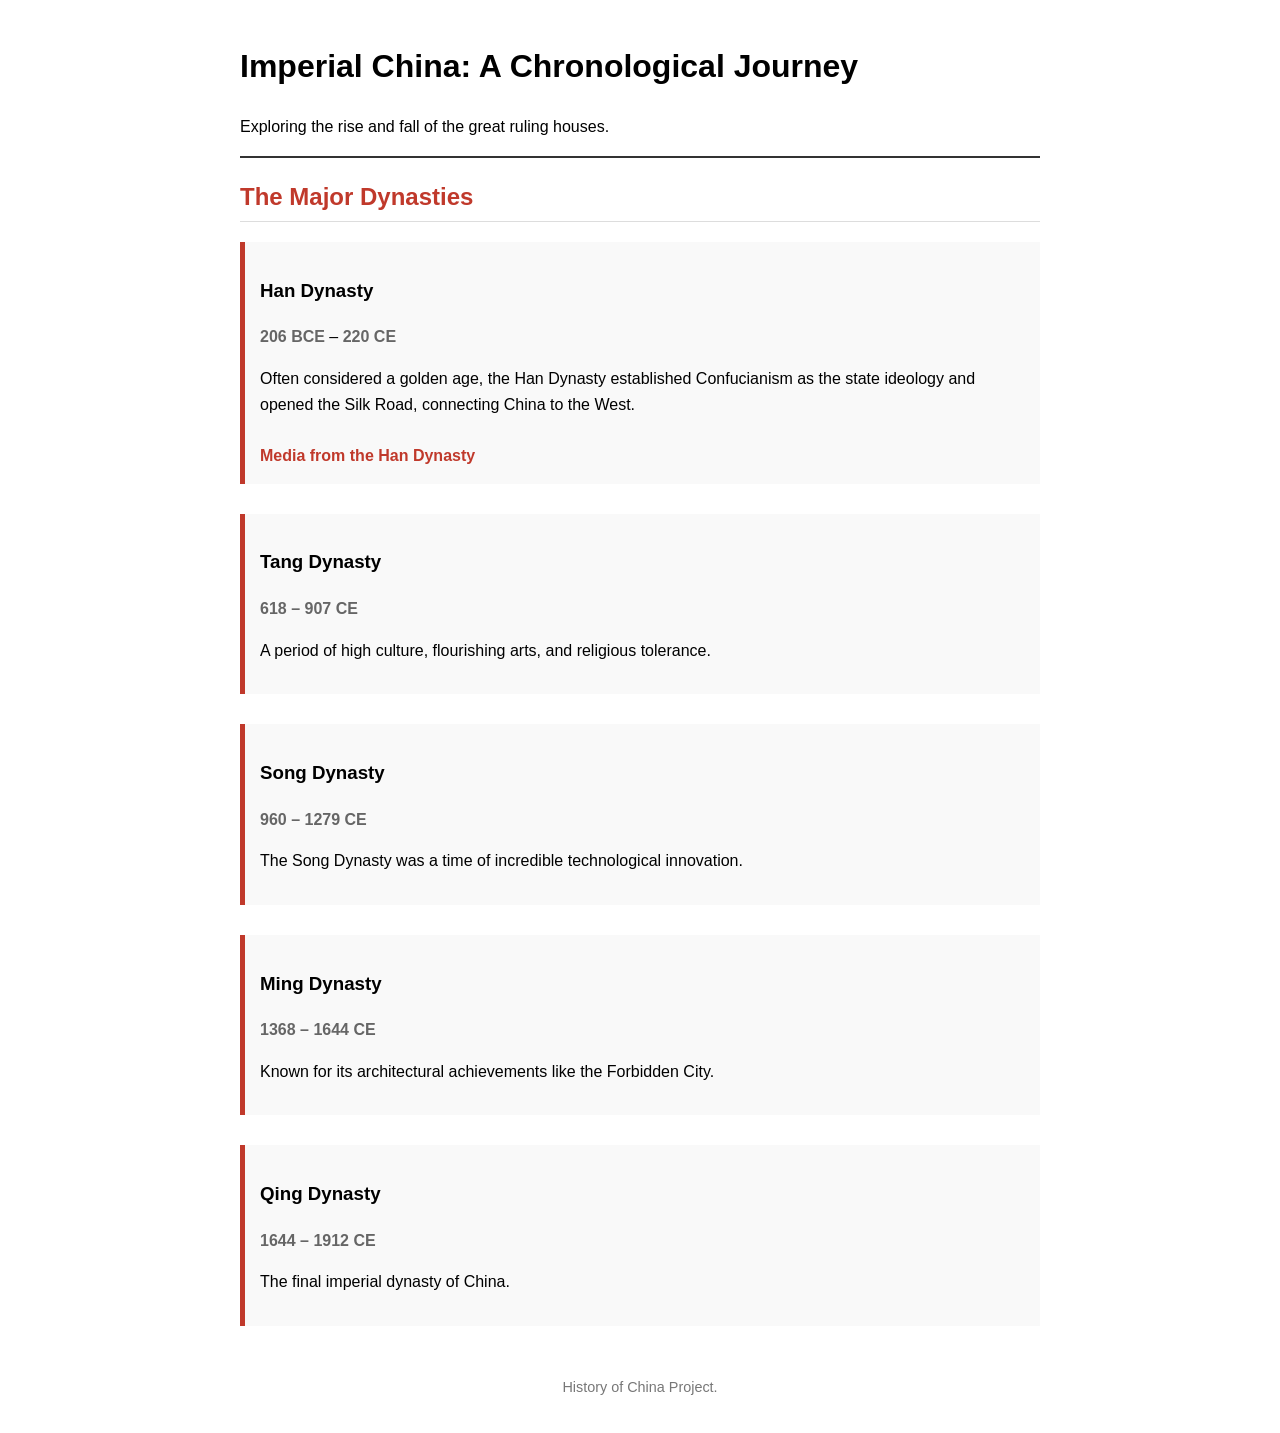
<file: index.html>
<!DOCTYPE html>
<html lang="en">
<head>
    <meta charset="UTF-8">
    <meta name="viewport" content="width=device-width, initial-scale=1.0">
    <title>Chronology of Chinese Dynasties</title>
    <!-- <style>
        body { font-family: sans-serif; line-height: 1.6; max-width: 800px; margin: 0 auto; padding: 20px; }
        header { border-bottom: 2px solid #333; margin-bottom: 20px; }
        .dynasty-card { margin-bottom: 30px; padding: 15px; border-left: 5px solid #c0392b; background: #f9f9f9; }
        .dynasty-card a { display: inline-block; margin-top: 10px; color: #c0392b; font-weight: bold; text-decoration: none; }
        .dynasty-card a:hover { text-decoration: underline; }
        time { font-weight: bold; color: #666; }
        footer { margin-top: 50px; font-size: 0.9em; color: #777; text-align: center; }
    </style> -->
    <link rel="stylesheet" href="style.css">
</head>
<body>

    <header>
        <h1>Imperial China: A Chronological Journey</h1>
        <p>Exploring the rise and fall of the great ruling houses.</p>
    </header>

    <main>
        <section id="dynasties">
            <h2>The Major Dynasties</h2>

            <article class="dynasty-card">
                <h3>Han Dynasty</h3>
                <p><time datetime="-0206">206 BCE</time> – <time datetime="0220">220 CE</time></p>
                <p>Often considered a golden age, the Han Dynasty established Confucianism as the state ideology and opened the Silk Road, connecting China to the West.</p>
                <a href="han-dynasty.html">Media from the Han Dynasty</a>
            </article>

            <article class="dynasty-card">
                <h3>Tang Dynasty</h3>
                <p><time>618 – 907 CE</time></p>
                <p>A period of high culture, flourishing arts, and religious tolerance.</p>
            </article>

            <article class="dynasty-card">
                <h3>Song Dynasty</h3>
                <p><time>960 – 1279 CE</time></p>
                <p>The Song Dynasty was a time of incredible technological innovation.</p>
            </article>

            <article class="dynasty-card">
                <h3>Ming Dynasty</h3>
                <p><time>1368 – 1644 CE</time></p>
                <p>Known for its architectural achievements like the Forbidden City.</p>
            </article>

            <article class="dynasty-card">
                <h3>Qing Dynasty</h3>
                <p><time>1644 – 1912 CE</time></p>
                <p>The final imperial dynasty of China.</p>
            </article>
        </section>
    </main>

    <footer>
        <p>History of China Project.</p>
    </footer>

</body>
</html>
</file>
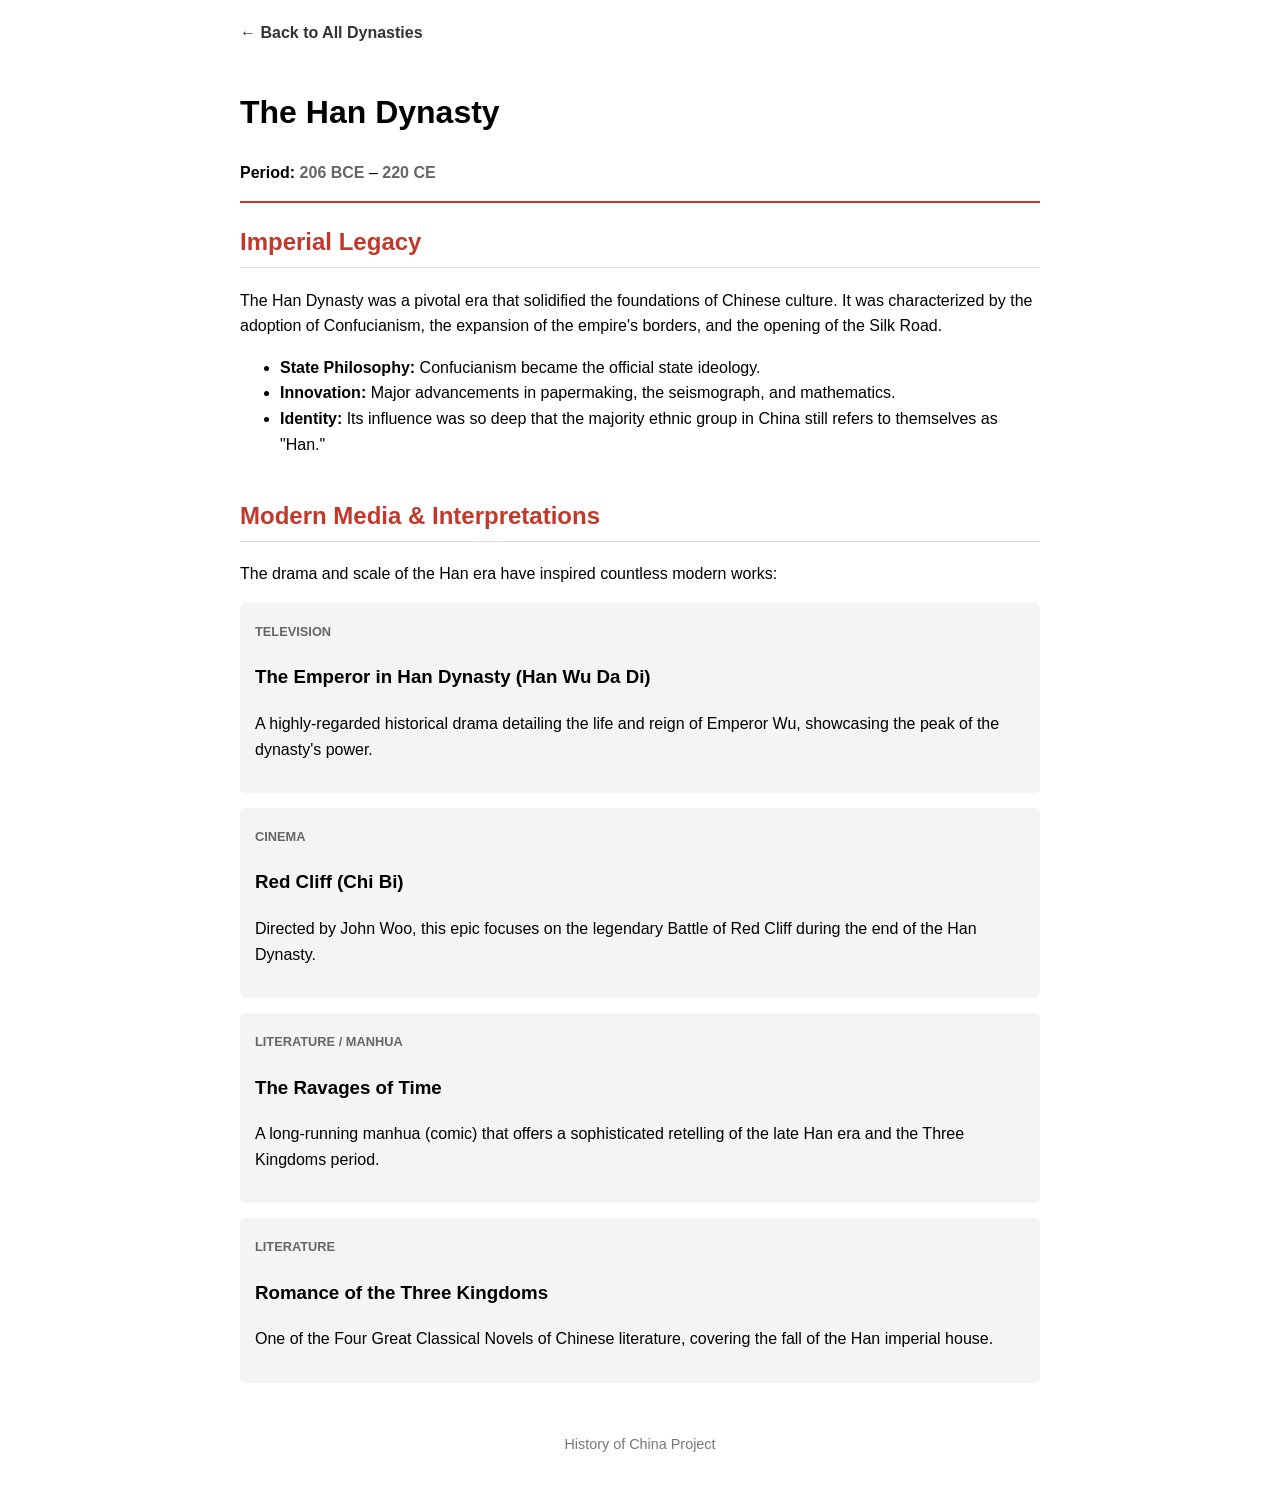
<file: han-dynasty.html>
<!DOCTYPE html>
<html lang="en">
<head>
    <meta charset="UTF-8">
    <meta name="viewport" content="width=device-width, initial-scale=1.0">
    <title>The Han Dynasty: A Golden Age</title>
    <!-- <style>
        body { font-family: sans-serif; line-height: 1.6; max-width: 800px; margin: 0 auto; padding: 20px; }
        header { border-bottom: 2px solid #c0392b; margin-bottom: 20px; }
        section { margin-bottom: 40px; }
        h2 { color: #c0392b; border-bottom: 1px solid #ddd; padding-bottom: 5px; }
        .media-item { background: #f4f4f4; padding: 15px; margin-bottom: 15px; border-radius: 5px; }
        .media-tag { font-size: 0.8em; font-weight: bold; text-transform: uppercase; color: #666; }
        .back-link { display: inline-block; margin-bottom: 20px; text-decoration: none; color: #333; font-weight: bold; }
        footer { margin-top: 50px; font-size: 0.9em; color: #777; text-align: center; }
    </style> -->
    <link rel="stylesheet" href="style.css">
</head>
<body>

    <nav>
        <a href="index.html" class="back-link">&larr; Back to All Dynasties</a>
    </nav>

    <header class="han-header">
        <h1>The Han Dynasty</h1>
        <p><strong>Period:</strong> <time datetime="-0206">206 BCE</time> – <time datetime="0220">220 CE</time></p>
    </header>

    <main>
        <section id="history">
            <h2>Imperial Legacy</h2>
            <p>The Han Dynasty was a pivotal era that solidified the foundations of Chinese culture. It was characterized by the adoption of Confucianism, the expansion of the empire's borders, and the opening of the Silk Road.</p>
            <ul>
                <li><strong>State Philosophy:</strong> Confucianism became the official state ideology.</li>
                <li><strong>Innovation:</strong> Major advancements in papermaking, the seismograph, and mathematics.</li>
                <li><strong>Identity:</strong> Its influence was so deep that the majority ethnic group in China still refers to themselves as "Han."</li>
            </ul>
        </section>

        <section id="media">
            <h2>Modern Media & Interpretations</h2>
            <p>The drama and scale of the Han era have inspired countless modern works:</p>

            <article class="media-item">
                <span class="media-tag">Television</span>
                <h3>The Emperor in Han Dynasty (Han Wu Da Di)</h3>
                <p>A highly-regarded historical drama detailing the life and reign of Emperor Wu, showcasing the peak of the dynasty's power.</p>
            </article>

            <article class="media-item">
                <span class="media-tag">Cinema</span>
                <h3>Red Cliff (Chi Bi)</h3>
                <p>Directed by John Woo, this epic focuses on the legendary Battle of Red Cliff during the end of the Han Dynasty.</p>
            </article>

            <article class="media-item">
                <span class="media-tag">Literature / Manhua</span>
                <h3>The Ravages of Time</h3>
                <p>A long-running manhua (comic) that offers a sophisticated retelling of the late Han era and the Three Kingdoms period.</p>
            </article>

            <article class="media-item">
                <span class="media-tag">Literature</span>
                <h3>Romance of the Three Kingdoms</h3>
                <p>One of the Four Great Classical Novels of Chinese literature, covering the fall of the Han imperial house.</p>
            </article>
        </section>
    </main>

    <footer>
        <p>History of China Project</p>
    </footer>

</body>
</html>
</file>
<file: style.css>
/* style.css */

/* Global Styles */
body { 
    font-family: sans-serif; 
    line-height: 1.6; 
    max-width: 800px; 
    margin: 0 auto; 
    padding: 20px; 
}

header { 
    border-bottom: 2px solid #333; 
    margin-bottom: 20px; 
}

footer { 
    margin-top: 50px; 
    font-size: 0.9em; 
    color: #777; 
    text-align: center; 
}

time { 
    font-weight: bold; 
    color: #666; 
}

/* Homepage Specific Styles */
.dynasty-card { 
    margin-bottom: 30px; 
    padding: 15px; 
    border-left: 5px solid #c0392b; 
    background: #f9f9f9; 
}

.dynasty-card a { 
    display: inline-block; 
    margin-top: 10px; 
    color: #c0392b; 
    font-weight: bold; 
    text-decoration: none; 
}

.dynasty-card a:hover { 
    text-decoration: underline; 
}

/* Han Dynasty Page Specific Styles */
section { 
    margin-bottom: 40px; 
}

.han-header { 
    border-bottom: 2px solid #c0392b; 
}

h2 { 
    color: #c0392b; 
    border-bottom: 1px solid #ddd; 
    padding-bottom: 5px; 
}

.media-item { 
    background: #f4f4f4; 
    padding: 15px; 
    margin-bottom: 15px; 
    border-radius: 5px; 
}

.media-tag { 
    font-size: 0.8em; 
    font-weight: bold; 
    text-transform: uppercase; 
    color: #666; 
}

.back-link { 
    display: inline-block; 
    margin-bottom: 20px; 
    text-decoration: none; 
    color: #333; 
    font-weight: bold; 
}
</file>
